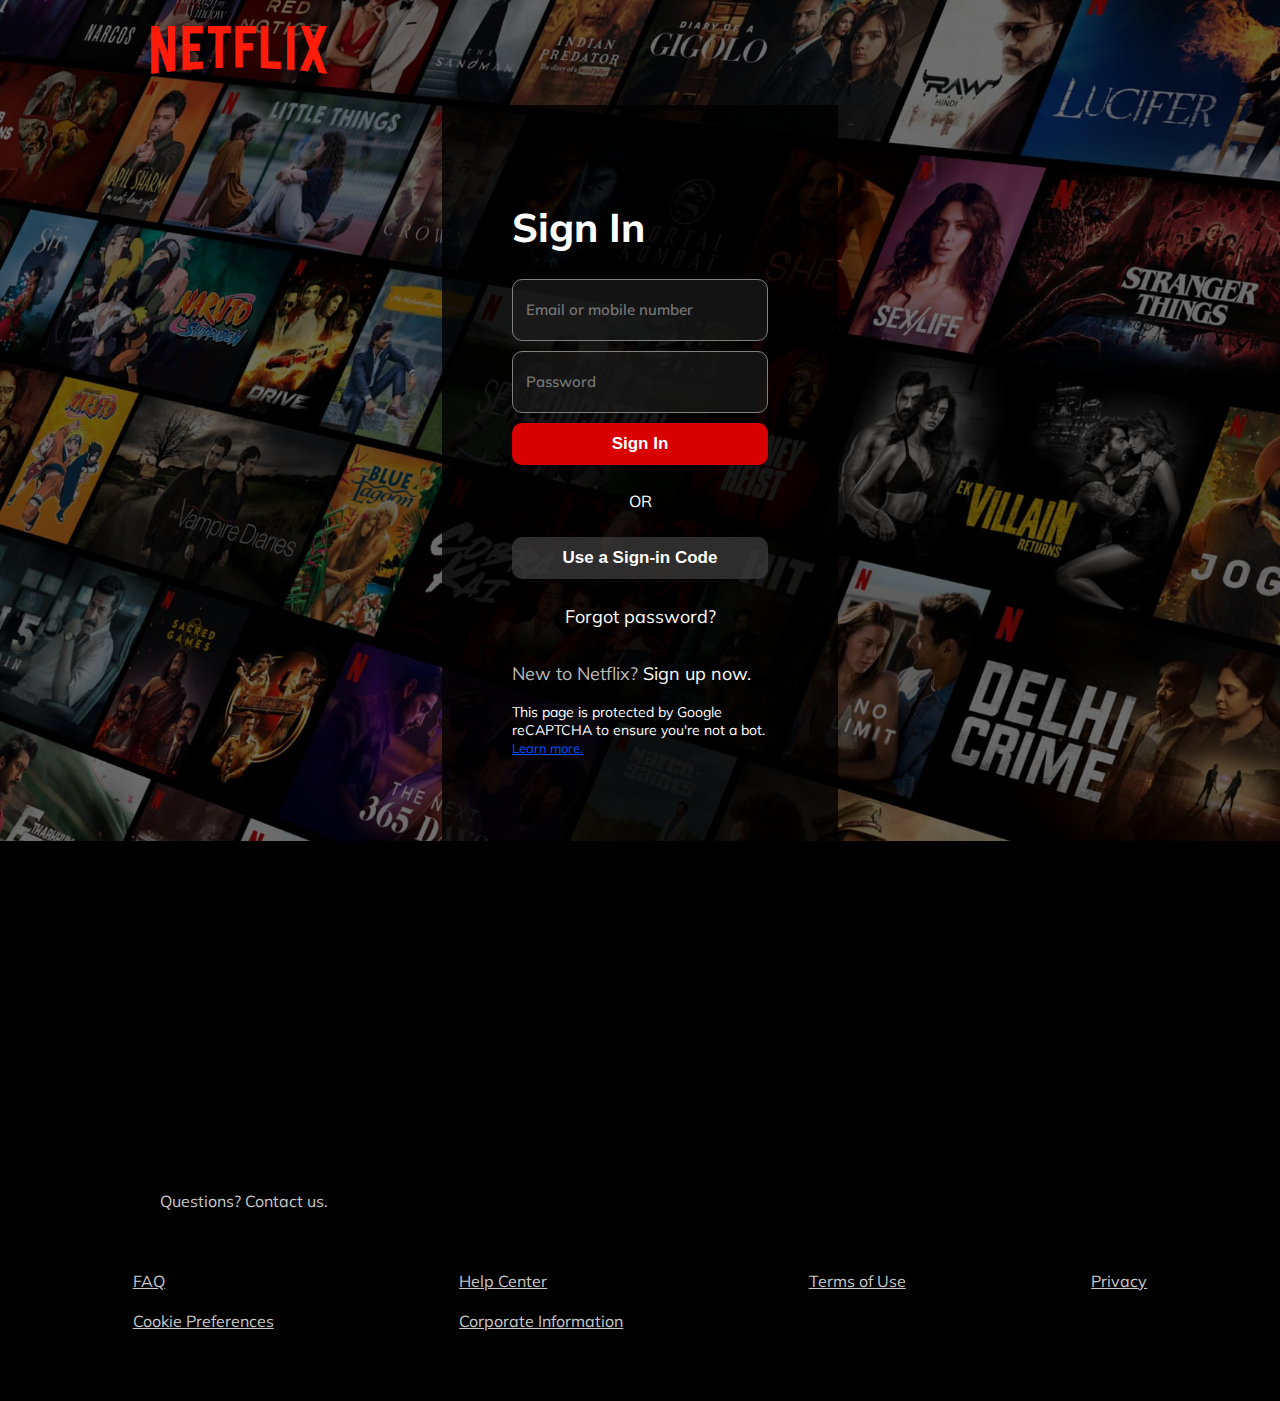
<file: Sign-in.html>
<!DOCTYPE html>
<html lang="en">
  <head>
    <meta charset="UTF-8" />
    <meta name="viewport" content="width=device-width, initial-scale=1.0" />
    <link rel="stylesheet" href="Sign-in.css" />
    <link rel="icon" type="image/png" href="images/icons8-netflix-48.png" />
    <title>Netflix</title>
    <!-- OTHER LINKS -->
    <link rel="preconnect" href="https://fonts.googleapis.com" />
    <link rel="preconnect" href="https://fonts.gstatic.com" crossorigin />
    <link
      href="https://fonts.googleapis.com/css2?family=Mulish:ital,wght@0,200..1000;1,200..1000&display=swap"
      rel="stylesheet"
    />
  </head>
  <body>
    <div class="content">
      <header>
        <div class="logo">
          <a href="index.html"
            ><img src="images/Netflix-Logo.png" alt="logo"
          /></a>
        </div>
      </header>
      <main>
        <div class="input-section">
          <div class="title">
            <h1>Sign In</h1>
          </div>
          <div class="user-input">
            <input type="text" placeholder="Email or mobile number" />
            <input type="password" placeholder="Password" maxlength="16" />
            <button id="signin-btn">Sign In</button>
            <p>OR</p>
            <button id="use-a-code">Use a Sign-in Code</button>
            <p><a href="#">Forgot password?</a></p>
          </div>
          <div class="reminder">
            <div class="sign-up">
              <p>New to Netflix? <a href="#">Sign up now.</a></p>
            </div>
            <div class="notes">
              <p>
                This page is protected by Google reCAPTCHA to ensure you're not
                a bot. <a href="#">Learn more.</a>
              </p>
            </div>
          </div>
        </div>
      </main>
    </div>
    <footer>
      <div class="other">
        <div class="question">
          <p>Questions? Contact us.</p>
        </div>
        <div class="options-container">
          <div class="sec-one">
            <p>FAQ</p>
            <p>Cookie Preferences</p>
          </div>
          <div class="sec-two">
            <p>Help Center</p>
            <p>Corporate Information</p>
          </div>
          <div class="sec-three">
            <p>Terms of Use</p>
          </div>
          <div class="sec-four">
            <p>Privacy</p>
          </div>
        </div>
      </div>
    </footer>
    <script src="sign-in.js"></script>
  </body>
</html>
</file>
<file: Sign-in.css>
body {
  padding: 0px;
  margin: 0px;
  background-color: black;
}
.content {
  background-image: url(images/netflix-background-image.jpg);
  background-repeat: no-repeat;
  background-size: cover;
}
.logo {
  background-color: #0000006c;
}
.logo img {
  height: 100px;
  margin-left: 150px;
}
/*  */
main {
  display: flex;
  justify-content: center;
  background-color: #0000006c;
}
.input-section {
  padding: 70px;
  background-color: #000000cb;
  width: 20%;
}
.title h1 {
  color: white;
  font-family: Mulish;
  font-weight: 750;
  font-size: 40px;
}
.user-input {
  display: flex;
  flex-direction: column;
  justify-content: center;
  gap: 10px;
}
.user-input input {
  font-family: Mulish;
  height: 50px;
  background-color: #1b1b1bb2;
  color: white;
  border: 1px solid grey;
  border-radius: 10px;
  font-size: 15px;
  font-weight: 600;
  padding: 5px 13px 5px 13px;
}
#signin-btn {
  background-color: #d80000;
  padding: 11px;
  color: white;
  font-size: 17px;
  font-weight: 600;
  border: none;
  border-radius: 10px;
  transition: 0.24s;
}
#signin-btn:hover {
  background-color: #b30000;
}
#use-a-code {
  background-color: #3f3f3fb6;
  padding: 11px;
  color: white;
  font-size: 17px;
  font-weight: 600;
  border: none;
  border-radius: 10px;
  transition: 0.24s;
}
#use-a-code:hover {
  background-color: #313131b6;
}
.user-input p {
  text-align: center;
  color: white;
  font-family: Mulish;
}
.user-input a {
  text-decoration: none;
  color: white;
  transition: 0.24s;
}

.user-input a:hover {
  text-decoration: underline;
  color: #a7a7a7;
}
/*  */
.reminder {
  color: white;
}
.sign-up p {
  color: #bbbbbb;
  font-family: Mulish;
}
.sign-up a {
  text-decoration: none;
  color: white;
}
.sign-up a:hover {
  text-decoration: underline;
  color: white;
}
.sign-up p,
a {
  font-size: 18px;
}
.notes {
  font-size: 13px;
}
.notes a {
  color: #0051ff;
  font-size: 13px;
}
/* FOOTER */
footer {
  margin: 0px;
  padding: 0px;
  background-color: black;
  font-size: 16px;
}
footer {
  padding: 50px;
  margin-top: 300px;
}
footer p {
  margin: 0px;
  color: #cacaca;
  cursor: pointer;
}
.question p {
  margin-left: 110px;
  margin-bottom: 40px;
}
.question p:hover {
  text-decoration: underline;
}
.options-container {
  display: flex;
  justify-content: space-around;
  gap: 20px;
}
.options-container p {
  margin: 20px;
  text-decoration: underline;
}
.notes p {
  font-family: Mulish;
  font-size: 14px;
}
.other p {
  font-family: Mulish;
  font-weight: 400;
  font-size: 16px;
}
/* MQ FOR RESPONSIVE DESIGN */
@media (max-width: 900px) {
  .input-section {
    width: 50%;
  }
  .logo img {
    display: flex;
    justify-content: center;
  }
  .options-container {
    flex-direction: column;
    justify-content: center;
    align-items: start;
  }
  .question {
    display: flex;
    justify-content: center;
    margin: 0px;
    padding: 0px;
  }
  .question p {
    margin: 100px;
    padding: 0px;
  }
}
@media (max-width: 1250px) {
  .input-section {
    width: 30%;
  }
  .logo img {
    display: flex;
    justify-content: center;
  }
  .options-container {
    flex-direction: column;
    justify-content: center;
    align-items: start;
  }
  .question {
    display: flex;
    justify-content: center;
    margin: 0px;
    padding: 0px;
  }
  .question p {
    margin: 100px;
    padding: 0px;
  }
}
@media (max-width: 800px) {
  .input-section {
    width: 50%;
  }
  .options-container {
    flex-direction: column;
    justify-content: center;
    align-items: start;
  }
  .question {
    display: flex;
    justify-content: center;
    margin: 0px;
    padding: 0px;
  }
  .question p {
    margin: 100px;
    padding: 0px;
  }
}
@media (max-width: 850px) {
  .logo {
    display: flex;
    justify-content: center;
    align-items: center;
  }
  .logo img {
    margin: 0px;
    padding: 0px;
  }
  .input-section {
    width: 50%;
  }
  .options-container {
    flex-direction: column;
    justify-content: center;
    align-items: start;
  }
  .question {
    display: flex;
    justify-content: center;
    margin: 0px;
    padding: 0px;
  }
  .question p {
    margin: 100px;
    padding: 0px;
  }
}
@media (max-width: 375px) {
  .logo {
    display: flex;
    justify-content: center;
    align-items: center;
  }
  .logo img {
    margin: 0px;
    padding: 0px;
  }
  .input-section {
    width: 50%;
  }
  .options-container {
    flex-direction: column;
    justify-content: center;
    align-items: start;
  }
  .question {
    display: flex;
    justify-content: center;
    margin: 0px;
    padding: 0px;
  }
  .question p {
    margin: 100px;
    padding: 0px;
  }
}
@media (max-width: 475px) {
  .logo {
    display: flex;
    justify-content: center;
    align-items: center;
  }
  .logo img {
    margin: 0px;
    padding: 0px;
  }
  .input-section {
    width: 50%;
  }
  .options-container {
    flex-direction: column;
    justify-content: center;
    align-items: start;
  }
  .question {
    display: flex;
    justify-content: center;
    margin: 0px;
    padding: 0px;
  }
  .question p {
    margin: 100px;
    padding: 0px;
  }
}
@media (max-width: 400px) {
  .logo {
    display: flex;
    justify-content: center;
    align-items: center;
  }
  .logo img {
    margin: 0px;
    padding: 0px;
  }
  .input-section {
    width: 50%;
  }
  .options-container {
    flex-direction: column;
    justify-content: center;
    align-items: start;
  }
  .question {
    display: flex;
    justify-content: center;
    margin: 0px;
    padding: 0px;
  }
  .question p {
    margin: 100px;
    padding: 0px;
  }
}
</file>
